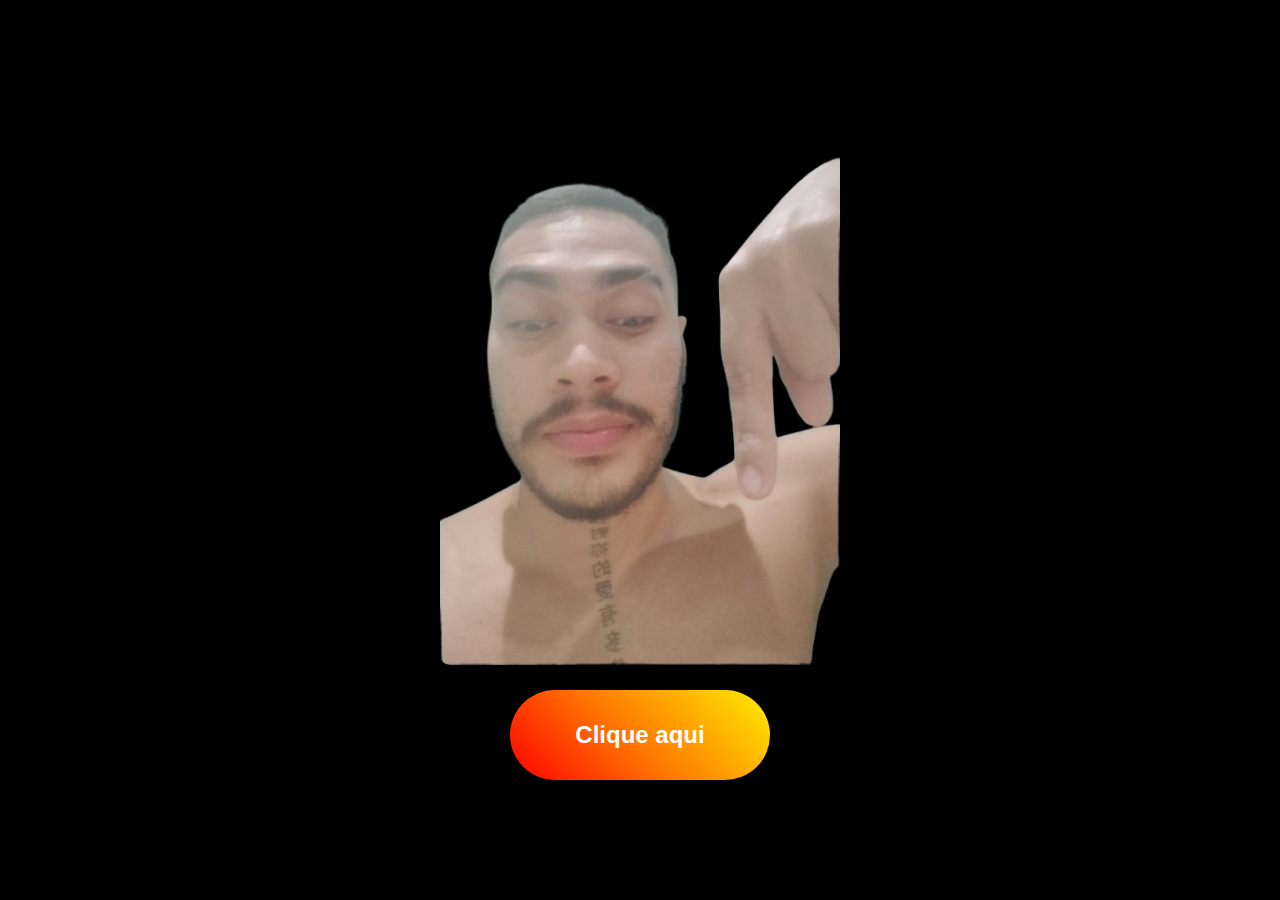
<file: index.html>
<!DOCTYPE html>
<html lang="zxx">

<head>
    <meta charset="UTF-8">
    <meta name="description" content="AB Soccer">
    <meta name="keywords" content="AB, soccer, AB Soccer">
    <meta name="viewport" content="width=device-width, initial-scale=1.0">
    <meta http-equiv="X-UA-Compatible" content="ie=edge">
    <title>🤔</title>

    <!-- Google Font -->
    <link href="https://fonts.googleapis.com/css?family=Muli:300,400,500,600,700,800,900&display=swap" rel="stylesheet">
    <link href="https://fonts.googleapis.com/css?family=Oswald:300,400,500,600,700&display=swap" rel="stylesheet">

    <!-- Css Styles -->
    <link rel="stylesheet" href="css/style.css" type="text/css">
</head>

<body>
    <div class="pagina">
        <img src="img/baixo2-removebg-preview.png" alt="Foto romântica" class="foto-inicial">
        <a href="pergunta.html" class="btn-arco-iris">Clique aqui</a>
    </div>

    <!-- Js Plugins -->
    <script src="js/main.js"></script>
</body>

</html>
</file>
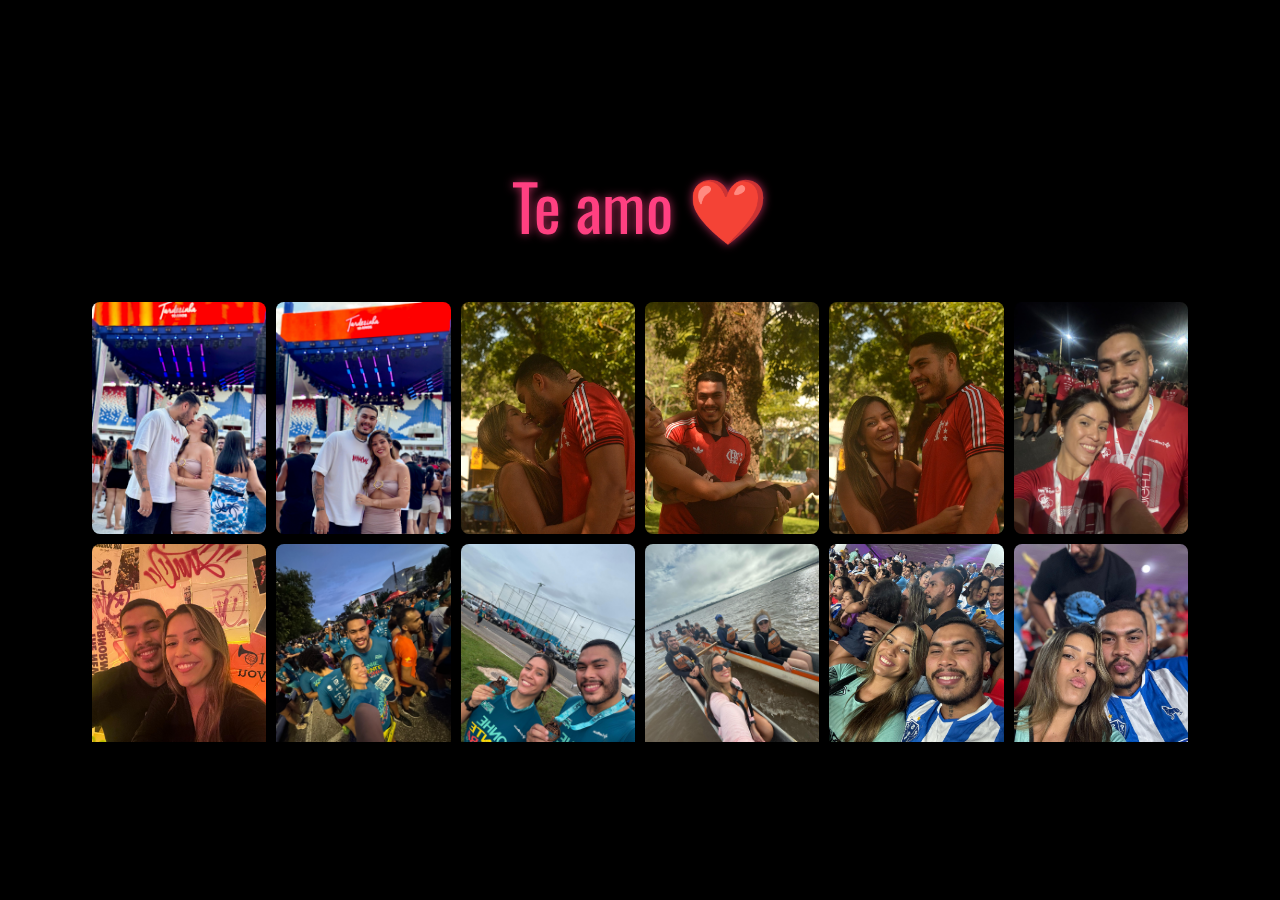
<file: fim.html>
<!DOCTYPE html>
<html lang="zxx">

<head>
    <meta charset="UTF-8">
    <meta name="description" content="AB Soccer">
    <meta name="keywords" content="AB, soccer, AB Soccer">
    <meta name="viewport" content="width=device-width, initial-scale=1.0">
    <meta http-equiv="X-UA-Compatible" content="ie=edge">
    <title>Te amo ❤️</title>

    <!-- Google Font -->
    <link href="https://fonts.googleapis.com/css?family=Muli:300,400,500,600,700,800,900&display=swap" rel="stylesheet">
    <link href="https://fonts.googleapis.com/css?family=Oswald:300,400,500,600,700&display=swap" rel="stylesheet">

    <!-- Css Styles -->
    <link rel="stylesheet" href="css/style.css" type="text/css">
</head>

<body>
    <div class="pagina">
        <h1 class="texto-amor">Te amo ❤️</h1>
        <div class="grid-fotos">
        </div>
        <div class="fogos-de-artificio"></div>
    </div>

    <!-- Js Plugins -->
    <script src="js/main.js"></script>
</body>

</html>
</file>
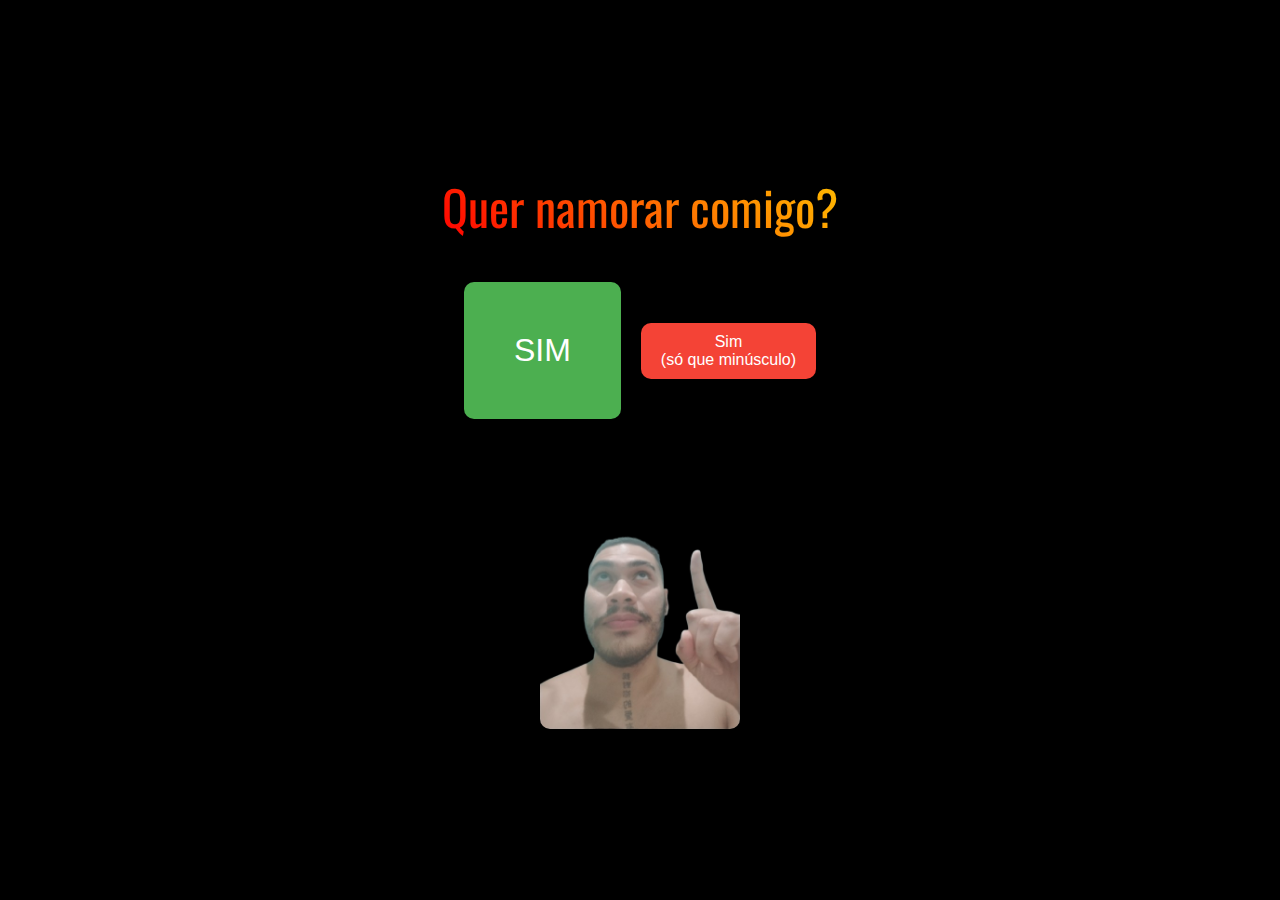
<file: pergunta.html>
<!DOCTYPE html>
<html lang="zxx">

<head>
    <meta charset="UTF-8">
    <meta name="description" content="AB Soccer">
    <meta name="keywords" content="AB, soccer, AB Soccer">
    <meta name="viewport" content="width=device-width, initial-scale=1.0">
    <meta http-equiv="X-UA-Compatible" content="ie=edge">
    <title>Ein?</title>

    <!-- Google Font -->
    <link href="https://fonts.googleapis.com/css?family=Muli:300,400,500,600,700,800,900&display=swap" rel="stylesheet">
    <link href="https://fonts.googleapis.com/css?family=Oswald:300,400,500,600,700&display=swap" rel="stylesheet">

    <!-- Css Styles -->
    <link rel="stylesheet" href="css/style.css" type="text/css">
</head>

<body>
    <div class="pagina">
        <h1 class="texto-arco-iris">Quer namorar comigo?</h1>
        <div class="botoes-resposta">
            <a href="fim.html" class="btn-sim">SIM</a>
            <a href="fim.html" class="btn-sim-pequeno">Sim </br>(só que minúsculo)</a>
        </div>
        <img src="img/cima2-removebg-preview.png" alt="Foto casal" class="foto-pergunta">
    </div>

    <!-- Js Plugins -->
    <script src="js/main.js"></script>


</body>

</html>
</file>
<file: css/style.css>
html,
body {
	height: 100%;
	font-family: "Muli", sans-serif;
	-webkit-font-smoothing: antialiased;
	font-smoothing: antialiased;
}

h1,
h2,
h3,
h4,
h5,
h6 {
	margin: 0;
	color: #111111;
	font-weight: 400;
	font-family: "Oswald", sans-serif;
}



p {
	font-size: 14px;
	font-family: "Muli", sans-serif;
	color: #a9a9a9;
	font-weight: 400;
	line-height: 24px;
	margin: 0 0 15px 0;
}

img {
	max-width: 100%;
}

* {
    margin: 0;
    padding: 0;
    box-sizing: border-box;
    font-family: 'Arial', sans-serif;
}

body {
    background-color: #000;
    color: white;
    height: 100vh;
    overflow: hidden;
}

.pagina {
    display: flex;
    flex-direction: column;
    justify-content: center;
    align-items: center;
    height: 100vh;
    width: 100vw;
    padding: 20px;
    text-align: center;
}

.foto-inicial {
    max-width: 80%;
    max-height: 60vh;
    margin-bottom: 30px;
    border-radius: 10px;
}

.btn-arco-iris {
    padding: 15px 30px;
    font-size: 24px;
    font-weight: bold;
    border: none;
    border-radius: 50px;
    background: #000;
    color: white;
    cursor: pointer;
    position: relative;
    z-index: 1;
    transition: transform 0.3s;
    width: 250px;
    height: 80px;
    text-decoration: none;
    display: inline-flex;
    align-items: center;
    justify-content: center;
}

.btn-arco-iris::before {
    content: "";
    position: absolute;
    top: -5px;
    left: -5px;
    right: -5px;
    bottom: -5px;
    background: linear-gradient(45deg, 
        #ff0000, #ff7700, #ffdd00, #33ff00, 
        #0099ff, #7700ff, #ff00ff, #ff0000);
    background-size: 400%;
    border-radius: 50px;
    z-index: -1;
    animation: brilho 3s linear infinite;
}

@keyframes brilho {
    0% { background-position: 0 0; }
    50% { background-position: 400% 0; }
    100% { background-position: 0 0; }
}

.btn-arco-iris:hover {
    transform: scale(1.05);
}

.texto-arco-iris {
    font-size: 3rem;
    margin-bottom: 40px;
    background: linear-gradient(45deg, 
        #ff0000, #ff7700, #ffdd00, #33ff00, 
        #0099ff, #7700ff, #ff00ff);
    -webkit-background-clip: text;
    background-clip: text;
    color: transparent;
    background-size: 400%;
    animation: brilho 8s linear infinite;
}

.botoes-resposta {
    display: flex;
    gap: 20px;
    margin-bottom: 40px;
    align-items: center;
}

.btn-sim {
    padding: 50px 50px;
    font-size: 2rem;
    background-color: #4CAF50;
    color: white;
    border: none;
    border-radius: 10px;
    cursor: pointer;
    transition: transform 0.3s;
    text-decoration: none;
    display: inline-block;
}

.btn-sim:hover {
    transform: scale(1.1);
    background-color: #45a049;
}

.btn-sim-pequeno {
    padding: 10px 20px;
    font-size: 1rem;
    background-color: #f44336;
    color: white;
    border: none;
    border-radius: 10px;
    cursor: pointer;
    transition: transform 0.3s;
    text-decoration: none;
    display: inline-block;
}

.btn-sim-pequeno:hover {
    transform: scale(1.1);
    background-color: #d32f2f;
}

.foto-pergunta {
    max-width: 90%;
    max-height: 30vh;
    border-radius: 10px;
}

.texto-amor {
    font-size: 4rem;
    margin-bottom: 40px;
    color: #ff4081;
    text-shadow: 0 0 10px rgba(255, 64, 129, 0.7);
}

.grid-fotos {
    display: grid;
    grid-template-columns: repeat(auto-fill, minmax(150px, 1fr));
    gap: 10px;
    width: 90%;
    max-height: 50vh;
    overflow-y: auto;
    padding: 10px;
    margin: 0 auto;
}

.grid-fotos img {
    width: 100%;
    height: 100%;
    object-fit: cover;
    border-radius: 8px;
    transition: transform 0.3s;
}

.grid-fotos img:hover {
    transform: scale(1.05);
    box-shadow: 0 0 15px rgba(255, 255, 255, 0.5);
}

.fogos-de-artificio {
    position: fixed;
    top: 0;
    left: 0;
    width: 100%;
    height: 100%;
    pointer-events: none;
    z-index: -1;
}

.fogo {
    position: absolute;
    width: 5px;
    height: 5px;
    border-radius: 50%;
    box-shadow: 0 0 10px 5px;
    animation: fogos 2s ease-out infinite;
    opacity: 0;
}

@keyframes fogos {
    0% {
        transform: translateY(0) scale(0);
        opacity: 1;
    }
    100% {
        transform: translateY(-100vh) scale(1.5);
        opacity: 0;
    }
}

@media (max-width: 768px) {
    .grid-fotos {
        grid-template-columns: repeat(3, 1fr);
        gap: 8px;
        width: 95%;
        padding: 5px;
    }
    
    .grid-fotos img {
        min-height: 100px;
    }
    
    .texto-amor {
        font-size: 2.5rem;
        margin-bottom: 20px;
    }
}

@media (max-width: 480px) {
    .grid-fotos {
        gap: 5px;
    }
    
    .grid-fotos img {
        min-height: 80px;
    }
}
</file>
